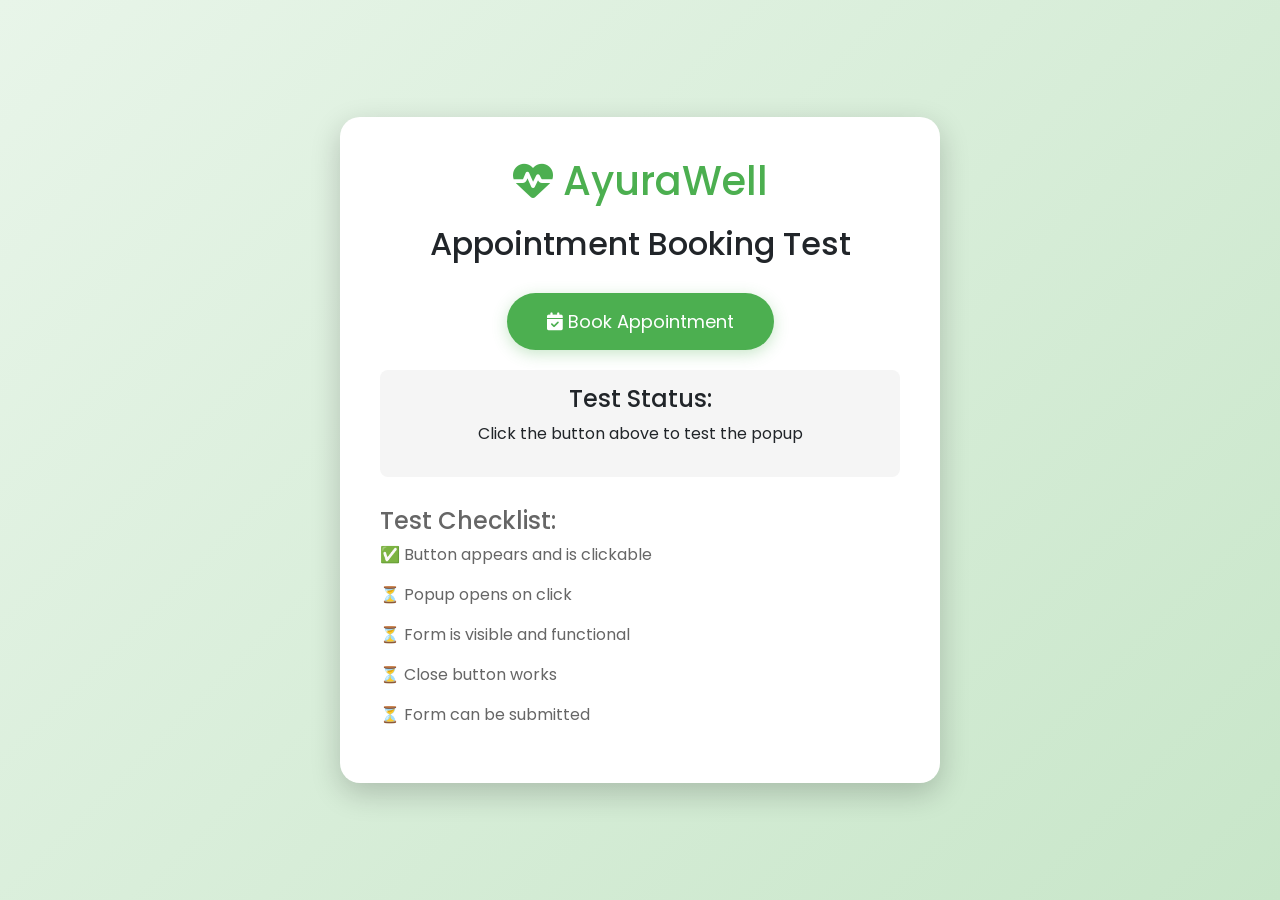
<file: pages/appointment-test.html>
<!DOCTYPE html>
<html lang="en">
<head>
  <meta charset="UTF-8">
  <meta name="viewport" content="width=device-width, initial-scale=1.0">
  <title>Appointment Booking Test - AyuraWell</title>
  <link href="https://fonts.googleapis.com/css2?family=Poppins:wght@300;400;500;600;700&display=swap" rel="stylesheet">
  <link rel="stylesheet" href="https://cdnjs.cloudflare.com/ajax/libs/font-awesome/6.4.0/css/all.min.css">
  <link href="https://cdn.jsdelivr.net/npm/bootstrap@5.3.0/dist/css/bootstrap.min.css" rel="stylesheet">
  
  <style>
    :root {
      --primary: #4CAF50;
      --secondary: #2E7D32;
    }
    body {
      font-family: 'Poppins', sans-serif;
      background: linear-gradient(135deg, #E8F5E9 0%, #C8E6C9 100%);
      min-height: 100vh;
      display: flex;
      align-items: center;
      justify-content: center;
      padding: 20px;
    }
    .test-container {
      background: white;
      padding: 40px;
      border-radius: 20px;
      box-shadow: 0 10px 30px rgba(0,0,0,0.2);
      max-width: 600px;
      width: 100%;
      text-align: center;
    }
    .test-btn {
      background: var(--primary);
      color: white;
      border: none;
      padding: 15px 40px;
      font-size: 18px;
      border-radius: 50px;
      cursor: pointer;
      transition: all 0.3s;
      box-shadow: 0 4px 15px rgba(76, 175, 80, 0.3);
    }
    .test-btn:hover {
      background: var(--secondary);
      transform: translateY(-2px);
      box-shadow: 0 6px 20px rgba(76, 175, 80, 0.4);
    }
    .popup {
      display: none;
      position: fixed;
      top: 0;
      left: 0;
      width: 100%;
      height: 100%;
      background: rgba(0, 0, 0, 0.8);
      z-index: 9999;
      animation: fadeIn 0.3s;
    }
    .popup.show {
      display: flex;
      align-items: center;
      justify-content: center;
    }
    .popup-content {
      background: white;
      padding: 30px;
      border-radius: 15px;
      width: 90%;
      max-width: 500px;
      max-height: 90vh;
      overflow-y: auto;
      position: relative;
      animation: slideUp 0.3s;
    }
    .close-btn {
      position: absolute;
      top: 15px;
      right: 20px;
      font-size: 30px;
      background: none;
      border: none;
      cursor: pointer;
      color: #999;
      line-height: 1;
    }
    .close-btn:hover {
      color: #f44336;
    }
    .form-group {
      margin-bottom: 20px;
      text-align: left;
    }
    .form-group label {
      display: block;
      margin-bottom: 8px;
      font-weight: 500;
      color: #333;
    }
    .form-control {
      width: 100%;
      padding: 12px 15px;
      border: 2px solid #e0e0e0;
      border-radius: 8px;
      font-size: 16px;
      transition: border 0.3s;
    }
    .form-control:focus {
      outline: none;
      border-color: var(--primary);
    }
    .submit-btn {
      width: 100%;
      background: var(--primary);
      color: white;
      border: none;
      padding: 15px;
      font-size: 16px;
      border-radius: 8px;
      cursor: pointer;
      transition: all 0.3s;
    }
    .submit-btn:hover {
      background: var(--secondary);
    }
    .success-msg {
      display: none;
      background: #d4edda;
      color: #155724;
      padding: 15px;
      border-radius: 8px;
      margin-top: 20px;
    }
    @keyframes fadeIn {
      from { opacity: 0; }
      to { opacity: 1; }
    }
    @keyframes slideUp {
      from { transform: translateY(50px); opacity: 0; }
      to { transform: translateY(0); opacity: 1; }
    }
    .status {
      margin-top: 20px;
      padding: 15px;
      border-radius: 8px;
      background: #f5f5f5;
    }
  </style>
</head>
<body>

  <div class="test-container">
    <h1 style="color: var(--primary); margin-bottom: 20px;">
      <i class="fas fa-heartbeat"></i> AyuraWell
    </h1>
    <h2 style="margin-bottom: 30px;">Appointment Booking Test</h2>
    
    <button class="test-btn" onclick="openPopup()">
      <i class="fas fa-calendar-check"></i> Book Appointment
    </button>

    <div class="status">
      <h4>Test Status:</h4>
      <p id="status-text">Click the button above to test the popup</p>
    </div>

    <div style="margin-top: 30px; text-align: left; color: #666;">
      <h4>Test Checklist:</h4>
      <p>✅ Button appears and is clickable</p>
      <p id="check1">⏳ Popup opens on click</p>
      <p id="check2">⏳ Form is visible and functional</p>
      <p id="check3">⏳ Close button works</p>
      <p id="check4">⏳ Form can be submitted</p>
    </div>
  </div>

  <!-- Appointment Popup -->
  <div id="appointmentPopup" class="popup" onclick="closePopup(event)">
    <div class="popup-content" onclick="event.stopPropagation()">
      <button class="close-btn" onclick="closePopup()">&times;</button>
      
      <h3 style="color: var(--primary); margin-bottom: 25px;">
        <i class="fas fa-calendar-alt"></i> Book Your Appointment
      </h3>

      <form id="appointmentForm" onsubmit="submitForm(event)">
        <div class="form-group">
          <label for="name">Full Name *</label>
          <input type="text" id="name" class="form-control" placeholder="Enter your name" required>
        </div>

        <div class="form-group">
          <label for="email">Email *</label>
          <input type="email" id="email" class="form-control" placeholder="your@email.com" required>
        </div>

        <div class="form-group">
          <label for="phone">Phone Number *</label>
          <input type="tel" id="phone" class="form-control" placeholder="+91 98765 43210" required>
        </div>

        <div class="form-group">
          <label for="doctor">Select Doctor *</label>
          <select id="doctor" class="form-control" required>
            <option value="">Choose a doctor</option>
            <option value="dr-meera">Dr. Meera Sharma - Ayurvedic Specialist</option>
            <option value="dr-raj">Dr. Raj Patel - Physiotherapist</option>
            <option value="dr-priya">Dr. Priya Kumar - Yoga Therapist</option>
            <option value="dr-amit">Dr. Amit Singh - Nutritionist</option>
          </select>
        </div>

        <div class="form-group">
          <label for="date">Preferred Date *</label>
          <input type="date" id="date" class="form-control" required>
        </div>

        <div class="form-group">
          <label for="time">Preferred Time *</label>
          <select id="time" class="form-control" required>
            <option value="">Select time</option>
            <option value="09:00">09:00 AM</option>
            <option value="10:00">10:00 AM</option>
            <option value="11:00">11:00 AM</option>
            <option value="14:00">02:00 PM</option>
            <option value="15:00">03:00 PM</option>
            <option value="16:00">04:00 PM</option>
            <option value="17:00">05:00 PM</option>
          </select>
        </div>

        <div class="form-group">
          <label for="reason">Reason for Visit</label>
          <textarea id="reason" class="form-control" rows="3" placeholder="Brief description of your concern"></textarea>
        </div>

        <button type="submit" class="submit-btn">
          <i class="fas fa-paper-plane"></i> Submit Appointment
        </button>
      </form>

      <div class="success-msg" id="successMsg">
        <strong>✅ Success!</strong> Your appointment has been booked successfully!
      </div>
    </div>
  </div>

  <script>
    // Set minimum date to today
    document.getElementById('date').min = new Date().toISOString().split('T')[0];

    function openPopup() {
      document.getElementById('appointmentPopup').classList.add('show');
      document.getElementById('status-text').innerHTML = '<strong style="color: green;">✅ Popup opened successfully!</strong>';
      document.getElementById('check1').innerHTML = '✅ Popup opens on click';
      document.getElementById('check2').innerHTML = '✅ Form is visible and functional';
      console.log('✅ Popup opened');
    }

    function closePopup(event) {
      if (!event || event.target.id === 'appointmentPopup' || event.type === 'click') {
        document.getElementById('appointmentPopup').classList.remove('show');
        document.getElementById('check3').innerHTML = '✅ Close button works';
        console.log('✅ Popup closed');
      }
    }

    function submitForm(event) {
      event.preventDefault();
      
      // Get form data
      const formData = {
        name: document.getElementById('name').value,
        email: document.getElementById('email').value,
        phone: document.getElementById('phone').value,
        doctor: document.getElementById('doctor').value,
        date: document.getElementById('date').value,
        time: document.getElementById('time').value,
        reason: document.getElementById('reason').value
      };

      console.log('📋 Form Data:', formData);

      // Show success message
      document.getElementById('successMsg').style.display = 'block';
      document.getElementById('status-text').innerHTML = '<strong style="color: green;">✅ Form submitted successfully!</strong><br>Check browser console (F12) to see the data.';
      document.getElementById('check4').innerHTML = '✅ Form can be submitted';

      // Hide form
      document.getElementById('appointmentForm').style.display = 'none';

      // Reset after 3 seconds
      setTimeout(() => {
        closePopup();
        document.getElementById('appointmentForm').style.display = 'block';
        document.getElementById('appointmentForm').reset();
        document.getElementById('successMsg').style.display = 'none';
      }, 3000);

      console.log('✅ All tests passed!');
    }

    // Close on ESC key
    document.addEventListener('keydown', function(e) {
      if (e.key === 'Escape') {
        closePopup({ target: { id: 'appointmentPopup' }});
      }
    });

    console.log('🌿 AyuraWell Appointment Booking Test Ready!');
    console.log('Click the "Book Appointment" button to test the popup.');
  </script>

</body>
</html>
</file>
